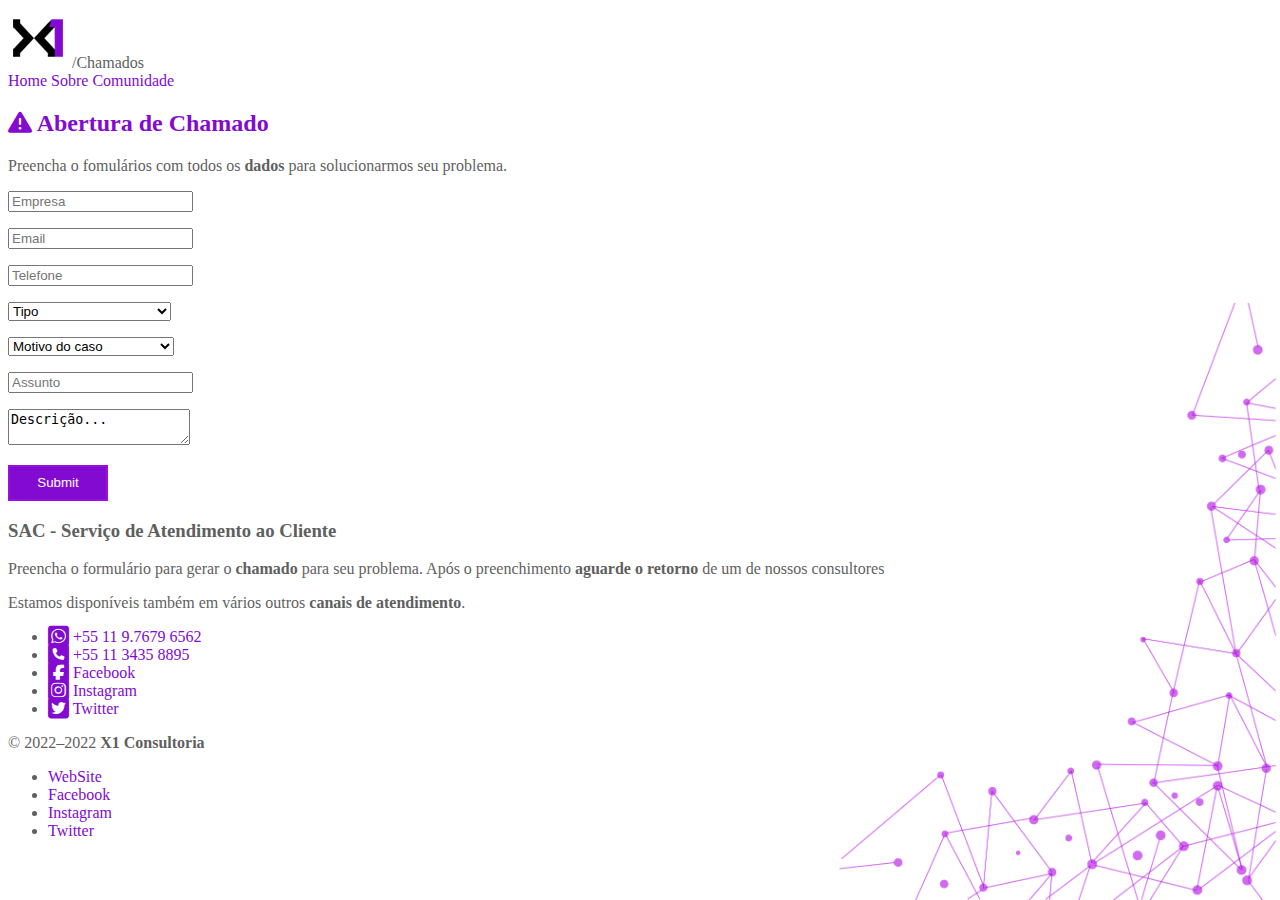
<file: chamado.html>
<!doctype html>
<html lang="pt-br">
  <head>
    <!-- Required meta tags -->
    <meta charset="utf-8">
    <META HTTP-EQUIV="Content-type" CONTENT="text/html; charset=UTF-8">
    <meta name="viewport" content="width=device-width, initial-scale=1">

    <link href="https://cdnjs.cloudflare.com/ajax/libs/font-awesome/6.2.0/css/all.min.css" rel="stylesheet" rossorigin="anonymous">
    <!-- Bootstrap CSS -->
    <link href="https://cdn.jsdelivr.net/npm/bootstrap@5.0.2/dist/css/bootstrap.min.css" rel="stylesheet" integrity="sha384-EVSTQN3/azprG1Anm3QDgpJLIm9Nao0Yz1ztcQTwFspd3yD65VohhpuuCOmLASjC" crossorigin="anonymous">

    <!--favicon-->
    <link rel="icon" type="image/x-icon" href="img/Logo-X1-2.png">

    <title>X1 Consultoria | Chamados</title>

<style>

/* Import Google Fonts
*************************/

@import url('https://fonts.googleapis.com/css2?family=Aboreto&family=Anton&family=Open+Sans&family=Roboto:ital,wght@0,300;0,900;1,900&display=swap');
@import url('https://fonts.googleapis.com/css2?family=DM+Serif+Display&display=swap');

  body {
    background: transparent url("img/bg-01.png") no-repeat fixed right bottom / cover;
    background-size: 600px 600px;
    color: #5f5f5f;
}

    a {
        text-decoration: none;
        color: #820ad1 !important;
    }

    a:hover {
        color: #ba10c2 !important;
    }

    h2 {
      color: #820ad1;
  }

  

    /* Nav */

    .btn-menu {
      color: black;
    }

    .nav-cell {
       position: absolute;
       top: 0;
       left: 0;
       width: 100%;
       height: 170px;
       padding: 5px;
       outline: 1px solid #820ad1;
       background: #fff;
       text-align: center;
       color: #fff;
       z-index: 100;
    }

    .nav-cell {
      display: none;
    }

    .btn {
      display: none;
    }


   /* btn form */

    input[type="submit"] {
        width: 100px;
        height: 36px;
        border: 2px solid #9710de;
        background-color: #820ad1;
        font-weight: 500;
        color: #fff;
    }

    input[type="submit"]:hover {
        background-color: #ba10c2;
    }


    /* Media-query
    ***************/

    @media screen and (max-width: 768px) {

      body  {
         background: none;
      }

      .col-md-6 {
        margin-top: 5em;
      }

      h2 {
        text-align: center;
      }

      .nav-principal {
        display: none !important;
      }

      .btn {
        display: block;
        border: 1px solid #ba10c2;
      }

    }

    


</style>

  </head>
  <body>
    <main class="container">
        <header class="d-flex flex-row justify-content-between align-items-center pb-3 mb-4 border-bottom">
           
            <div class="px-2">
             <img src="img/logo-x1-site-2.png">
             <span class="fs-4 align-middle" >   /Chamados</span>
           </div>

           <nav class="nav nav-principal">
            <a class="nav-link active" aria-current="page" href="#home">Home</a>
            <a class="nav-link" href="index.html">Sobre</a>
            <a class="nav-link" href="https://x1consultoria-dev-ed.my.site.com">Comunidade</a>
          </nav>

          <nav class="nav flex-column nav-cell" id="menu-vertical">
            <a class="nav-link active" aria-current="page" href="#home">Home</a>
            <a class="nav-link" href="index.html">Sobre</a>
            <a class="nav-link" href="https://x1consultoria-dev-ed.my.site.com">Comunidade</a>
            <a class="nav-link" href="#" id="close">
              <svg xmlns="http://www.w3.org/2000/svg" width="16" height="16" fill="currentColor" class="bi bi-x-circle" viewBox="0 0 16 16">
                <path d="M8 15A7 7 0 1 1 8 1a7 7 0 0 1 0 14zm0 1A8 8 0 1 0 8 0a8 8 0 0 0 0 16z"/>
                <path d="M4.646 4.646a.5.5 0 0 1 .708 0L8 7.293l2.646-2.647a.5.5 0 0 1 .708.708L8.707 8l2.647 2.646a.5.5 0 0 1-.708.708L8 8.707l-2.646 2.647a.5.5 0 0 1-.708-.708L7.293 8 4.646 5.354a.5.5 0 0 1 0-.708z"/>
              </svg>
            </a>
          </nav>

         <button class="btn btn-outline-info">
          <svg xmlns="http://www.w3.org/2000/svg" width="16" height="16" fill="#ba10c2" class="bi bi-list" viewBox="0 0 16 16">
            <path fill-rule="evenodd" d="M2.5 12a.5.5 0 0 1 .5-.5h10a.5.5 0 0 1 0 1H3a.5.5 0 0 1-.5-.5zm0-4a.5.5 0 0 1 .5-.5h10a.5.5 0 0 1 0 1H3a.5.5 0 0 1-.5-.5zm0-4a.5.5 0 0 1 .5-.5h10a.5.5 0 0 1 0 1H3a.5.5 0 0 1-.5-.5z"/>
          </svg>
         </button>

        </header><!-- header -->

        <section class="row">
            <div class="col-md-6">
                <h2><i class="fa-solid fa-triangle-exclamation"></i> Abertura de Chamado</h2>
                <p>Preencha o fomulários com todos os <strong>dados</strong> para solucionarmos seu problema.</p>

                <form action="https://webto.salesforce.com/servlet/servlet.WebToCase?encoding=UTF-8" method="POST">

                  <input type=hidden name="orgid" value="00D3t000005fEVZ">
                  <input type=hidden name="retURL" value="https://x1consultoria.000webhostapp.com/finalizaChamado.html">
                    
                    
                    <p>
                    <label for="company"></label>
                    <input  id="company" maxlength="80" name="company" size="20" type="text" class="form-control" placeholder="Empresa"/>
                    </p>

                    <p>
                    <label for="email"></label>
                    <input id="email" maxlength="80" name="email" size="20" type="text" class="form-control" placeholder="Email"/>
                    </p>

                    <p>
                    <label for="phone"></label>
                    <input  id="phone" maxlength="40" name="phone" size="20" type="text" class="form-control" placeholder="Telefone"/>
                    </p>

                    <p>
                     <label for="type"></label>
                      <select  id="type" name="type" class="form-select">
                        <option value="">Tipo</option>
                        <option value="AplicativoCelular">Aplicativo para Celular</option>
                        <option value="AplicativoDesktop">Aplicativo para Desktop</option>
                     </select>
                   </p>

                   <p>
                    <label for="reason"></label>
                      <select  id="reason" name="reason" class="form-select">
                        <option value="">Motivo do caso</option>
                        <option value="AlterarDesign">Alterar Design</option>
                        <option value="AlterarFuncionalidade">Alterar Funcionalidade</option>
                        <option value="CorrigirBugs">Correção de Bugs</option>
                        <option value="MudancaPlataforma">Mudança de Plataforma</option>
                        <option value="FaltaDeFuncionamento">Falta de Funcionamento</option>
                        <option value="Tutorial">Pedido de Tutorial</option>
                    </select>
                   </p>

                   <p>
                    <label for="subject"></label>
                    <input  id="subject" maxlength="80" name="subject" size="20" type="text" class="form-select" placeholder="Assunto"/>
                   </p> 

                   <p> 
                    <label for="description"></label>
                    <textarea name="description" class="form-control" aria-label="With textarea">Descrição...</textarea><br>
                   </p>

                    <input type="submit" name="submit" class="float-end">
                
                </form>

            </div>

            <div class="col-md-6">
                <div>
                    <h3>SAC - Serviço de Atendimento ao Cliente</h3>
                    <p>Preencha o formulário para gerar o <strong>chamado</strong> para seu problema. 
                      Após o preenchimento <strong>aguarde o retorno</strong> de um de nossos consultores </p>
                    <p>Estamos disponíveis também em vários outros <strong>canais de atendimento</strong>.</p>
                  </div>

                  <ul class="list-group list-group-flush">
                    <li class="list-group-item"><a href=""><i class="fa-brands fa-square-whatsapp fa-xl"></i> +55 11 9.7679 6562</a></li>
                    <li class="list-group-item"><a href=""><i class="fa-solid fa-square-phone fa-xl"></i> +55 11 3435 8895</a></li>
                    <li class="list-group-item"><a href=""><i class="fa-brands fa-square-facebook fa-xl"></i> Facebook</a></li>
                    <li class="list-group-item"><a href=""><i class="fa-brands fa-square-instagram fa-xl"></i> Instagram</a></li>
                    <li class="list-group-item"><a href=""><i class="fa-brands fa-square-twitter fa-xl"></i> Twitter</a></li>
                  </ul>

            </div>
        </section>

        <footer class="my-5 pt-5 text-muted text-center text-small border-top">
            <p class="mb-1">&copy; 2022–2022<strong> X1 Consultoria </strong></p>
            <ul class="list-inline">
              <li class="list-inline-item"><a href="#">WebSite</a></li>
              <li class="list-inline-item"><a href="#">Facebook</a></li>
              <li class="list-inline-item"><a href="#">Instagram</a></li>
              <li class="list-inline-item"><a href="#">Twitter</a></li>
            </ul>
        </footer>

    </main>

    
    <!-- JavaScript -->
    <!-- Bootstrap Bundle with Popper -->
    <script type="text/javascript">

      var btn = document.querySelector('.btn');
      var menu = document.getElementById('menu-vertical');
      var close = document.getElementById('close');


// Método para mostrar o Menu
      btn.addEventListener('click', function(e) {
        e.preventDefault();
        menu.style.display = 'block';
      });

// Método para fechar o Menu      
      close.addEventListener('click', function(e) {
        e.preventDefault();
        menu.style.display = 'none';
      })
    
    </script>

    <script src="https://cdn.jsdelivr.net/npm/bootstrap@5.0.2/dist/js/bootstrap.bundle.min.js" integrity="sha384-MrcW6ZMFYlzcLA8Nl+NtUVF0sA7MsXsP1UyJoMp4YLEuNSfAP+JcXn/tWtIaxVXM" crossorigin="anonymous"></script>
  </body>
</html>
</file>
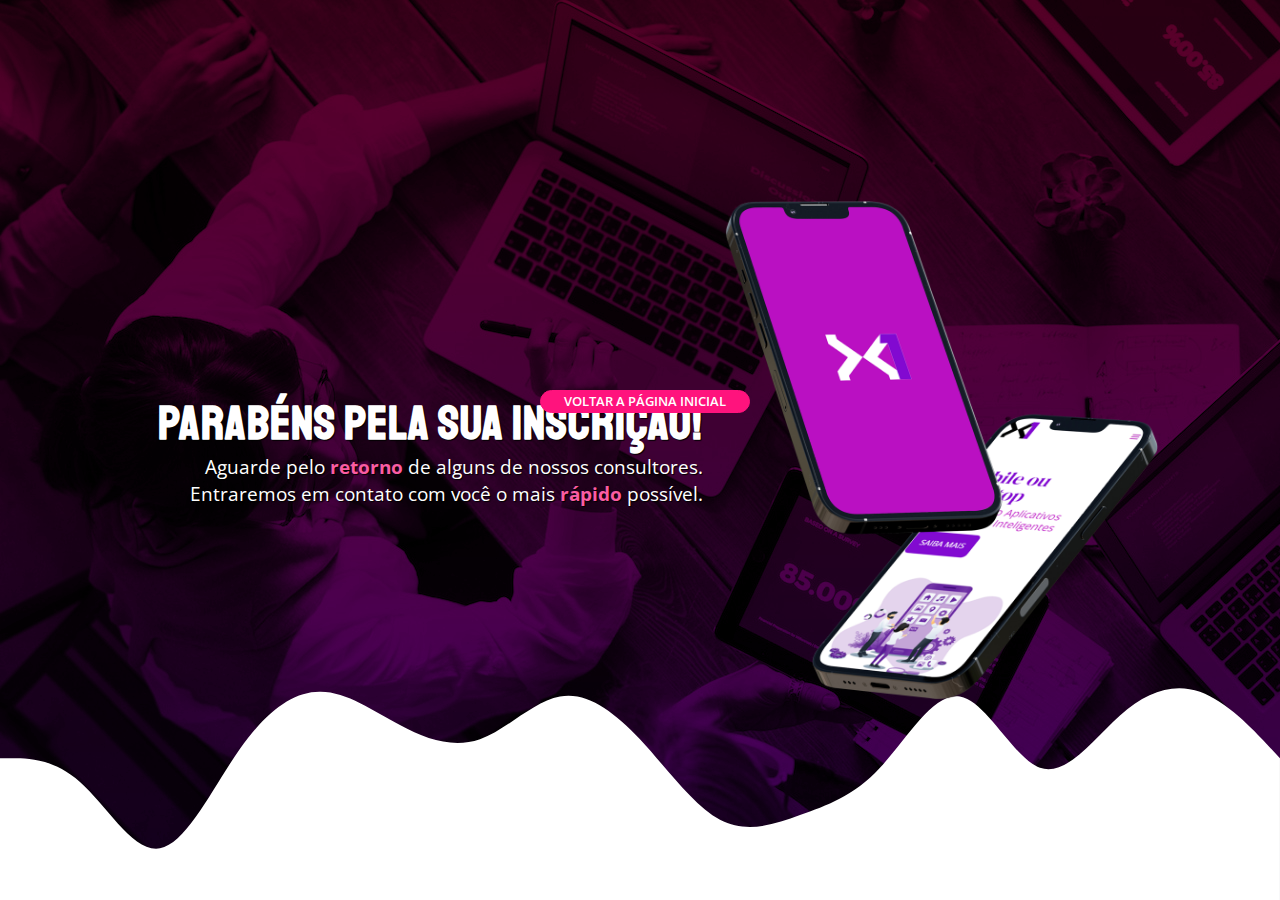
<file: parabens.html>
<!DOCTYPE html>
<html lang="pt-br">
<head>
    <meta charset="UTF-8">
    <meta http-equiv="X-UA-Compatible" content="IE=edge">
    <meta name="viewport" content="width=device-width, initial-scale=1.0">

    <!--style-->
    <link href='https://unpkg.com/boxicons@2.1.4/css/boxicons.min.css' rel='stylesheet'>
    <link rel="stylesheet" href="https://cdnjs.cloudflare.com/ajax/libs/font-awesome/6.1.2/css/all.min.css" integrity="sha512-1sCRPdkRXhBV2PBLUdRb4tMg1w2YPf37qatUFeS7zlBy7jJI8Lf4VHwWfZZfpXtYSLy85pkm9GaYVYMfw5BC1A==" crossorigin="anonymous" referrerpolicy="no-referrer">
    <link rel="stylesheet" type="text/css" href="css/parabens.css">
    

    <!--favicon-->
    <link rel="icon" type="image/x-icon" href="img/Logo-X1-2.png">

    <title>X1 Consultoria | Agilidade e Otimização</title>
</head>
<body>
    <main>

      <div class="parabens__content">
        <h2>
         <i class="fa-sharp fa-solid fa-hands-clapping"></i> Parabéns pela Sua Inscrição!
        </h2>
        <p>
        Aguarde pelo <strong>retorno</strong> de alguns de nossos consultores.<br> 
        Entraremos em contato com você o mais <strong>rápido</strong> possível.<br>
        </p>
      </div><!-- .parabens__content -->

      <img src="img/07.png" alt="" class="parabens__img">

      <svg class="wave" xmlns="http://www.w3.org/2000/svg" viewBox="0 0 1440 320">
        <path fill="#fff" fill-opacity="1" d="M0,160L15,160C30,160,60,160,90,186.7C120,213,150,267,180,261.3C210,256,240,192,270,149.3C300,107,330,85,360,85.3C390,85,420,107,450,122.7C480,139,510,149,540,138.7C570,128,600,96,630,90.7C660,85,690,107,720,138.7C750,171,780,213,810,229.3C840,245,870,235,900,224C930,213,960,203,990,170.7C1020,139,1050,85,1080,90.7C1110,96,1140,160,1170,170.7C1200,181,1230,139,1260,112C1290,85,1320,75,1350,85.3C1380,96,1410,128,1425,144L1440,160L1440,320L1425,320C1410,320,1380,320,1350,320C1320,320,1290,320,1260,320C1230,320,1200,320,1170,320C1140,320,1110,320,1080,320C1050,320,1020,320,990,320C960,320,930,320,900,320C870,320,840,320,810,320C780,320,750,320,720,320C690,320,660,320,630,320C600,320,570,320,540,320C510,320,480,320,450,320C420,320,390,320,360,320C330,320,300,320,270,320C240,320,210,320,180,320C150,320,120,320,90,320C60,320,30,320,15,320L0,320Z"></path>
    </svg>
    
    </main>
    <a href="index.html">voltar a página inicial</a>
</body>
</html>
</file>
<file: css/parabens.css>
/* Config Global
*********************/
@import url('https://fonts.googleapis.com/css2?family=Open+Sans:wght@300&family=Staatliches&display=swap');

*, 
 ::after, 
   ::before {
    box-sizing: border-box;
    margin: 0;
    padding: 0;
}

/* Conteudo
**************/

main {
    position: relative;
    width: 100%;
    height: 100vh;
    display: flex;
    justify-content: space-between;
    align-items: center;
    padding: 100px;
    box-sizing: border-box;
    background: linear-gradient(180deg, #ff137d, #9710de), url('../img/06-2.png');
    background-blend-mode: color;
}

/*
background-blend-mode: normal|multiply|screen|overlay|darken|lighten|color-dodge|saturation|color|luminosity;
*/

.parabens__content {
    max-width: 800px;
    width: 1000px;
}

.parabens__content h2 {
    font-family: 'Staatliches', sans-serif;
    font-size: 3em;
    letter-spacing: 1px;
    text-align: right;
    color: #fff;
    text-shadow: 1px 1px 1px #000;
}

.parabens__content p {
    font-family: 'Open Sans', sans-serif;
    font-size: 1.2em;
    color: #fff;
    text-shadow: 1px 1px 1px #000;
    text-align: right;
}

a {
    display: block;
    position: absolute;
    top: 387px;
    left: 540px;
    border: 1px solid #ff137d;
    border-radius: 30px;
    padding: .1em;
    margin-top: 3px;
    font-family: 'Open Sans', sans-serif;
    font-weight: 600;
    font-size: .8em;
    text-decoration: none;
    text-align: center;
    text-transform: uppercase;
    background-color: #ff137d;
    width: 210px;
    color: #fff;
    transition: .3s;
    z-index: 2000;
}

a:hover {
    border: 1px solid #9710de;
    background-color: #9710de;
    font-weight: 600;
    cursor: pointer;
}

strong {
    color: #fa5ca3;
}

.parabens__img {
    position: relative;
    max-width: 1350px;
    width: 790px;
    height: 500px;
    z-index: 1000;
}

.wave {
    position: absolute;
    bottom: 0;
    left: 0;
}
</file>
